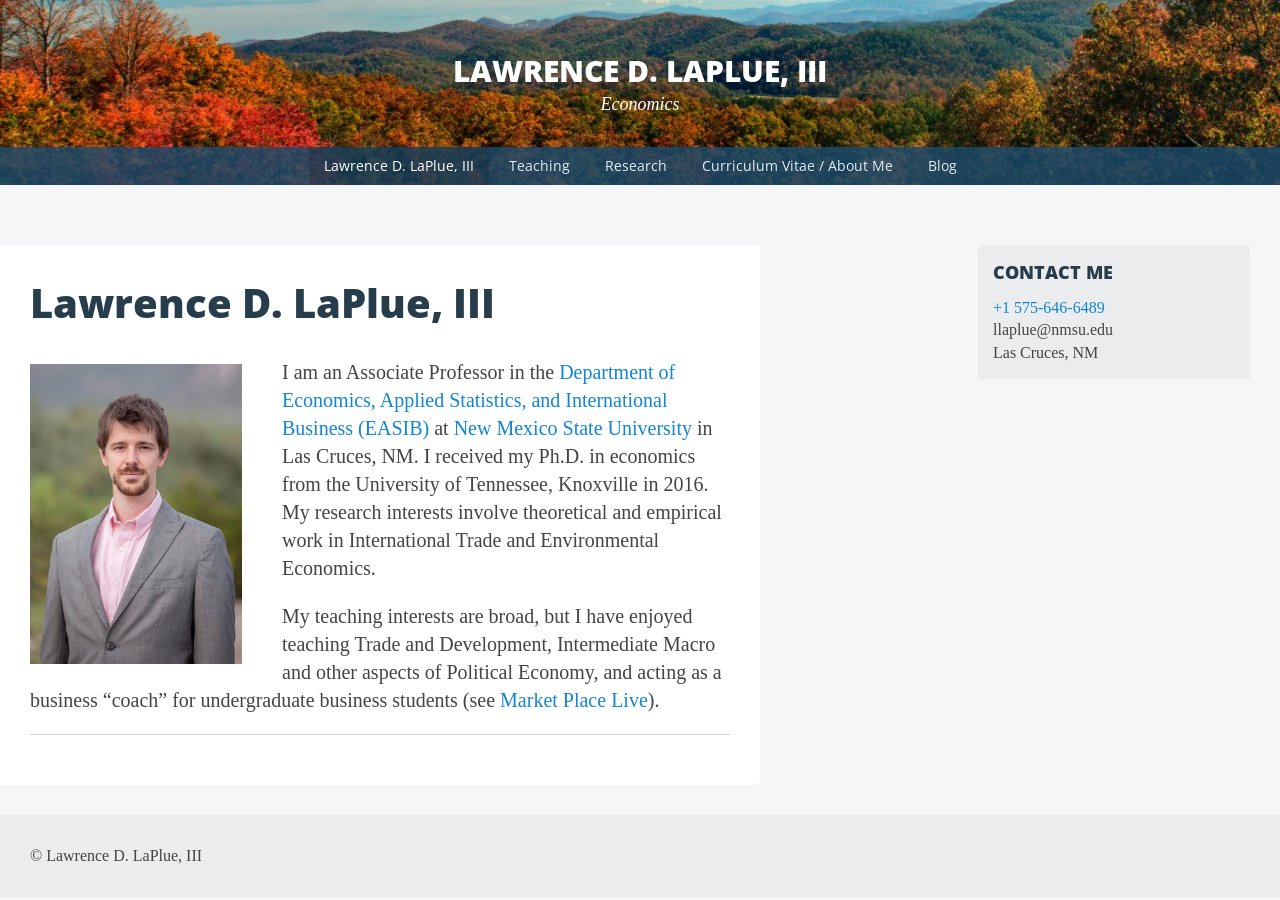
<file: index.html>
<!doctype html>
<html lang="en">
<head>
  <meta charset="utf-8">
  <meta name="viewport" content="width=device-width, initial-scale=1">
  <title>Lawrence D. LaPlue, III | Economics</title>
  <meta name="description" content="Lawrence D. LaPlue, III, Associate Professor of Economics at New Mexico State University: research in international trade and environmental economics.">
  <link rel="preconnect" href="https://fonts.googleapis.com">
  <link rel="preconnect" href="https://fonts.gstatic.com" crossorigin>
  <link rel="stylesheet" href="https://fonts.googleapis.com/css2?family=Gentium+Basic:ital,wght@0,400;0,700;1,400;1,700&family=Open+Sans:wght@400;800&display=swap">
  <link rel="stylesheet" href="/css/style.css">
</head>
<body>
  <header class="site-header">
    <div class="site-branding">
      <p class="site-title"><a href="/">Lawrence D. LaPlue, III</a></p>
      <p class="site-description">Economics</p>
    </div>
    <nav class="main-navigation" aria-label="Main">
      <ul>
        <li><a href="/" aria-current="page">Lawrence D. LaPlue, III</a></li>
        <li><a href="/teaching/">Teaching</a></li>
        <li><a href="/research/">Research</a></li>
        <li><a href="/cv/">Curriculum Vitae / About Me</a></li>
        <li><a href="/blog/">Blog</a></li>
      </ul>
    </nav>
  </header>

  <div class="site-content">
    <main class="content-area">
      <div class="article-wrapper">
        <article>
          <h1 class="entry-title">Lawrence D. LaPlue, III</h1>
          <div class="entry-content">
            <img class="alignleft" src="/img/headshot.jpg" alt="Lawrence LaPlue" width="212" height="300">
            <p>I am an Associate Professor in the <a href="https://business.nmsu.edu/faculty-research/lawrence-laplue.html">Department of Economics, Applied Statistics, and International Business (EASIB)</a> at <a href="https://nmsu.edu/">New Mexico State University</a> in Las Cruces, NM. I received my Ph.D. in economics from the University of Tennessee, Knoxville in 2016. My research interests involve theoretical and empirical work in International Trade and Environmental Economics.</p>
            <p>My teaching interests are broad, but I have enjoyed teaching Trade and Development, Intermediate Macro and other aspects of Political Economy, and acting as a business “coach” for undergraduate business students (see <a href="http://www.marketplace-live.com/">Market Place Live</a>).</p>
            <hr class="clear">
          </div>
        </article>
      </div>
    </main>

    <aside class="widget-area">
      <section class="widget">
        <h2 class="widget-title">Contact Me</h2>
        <p><a href="tel:+15756466489">+1 575-646-6489</a><br>llaplue@nmsu.edu<br>Las Cruces, NM</p>
      </section>
    </aside>
  </div>

  <footer class="site-footer">© Lawrence D. LaPlue, III</footer>
</body>
</html>
</file>
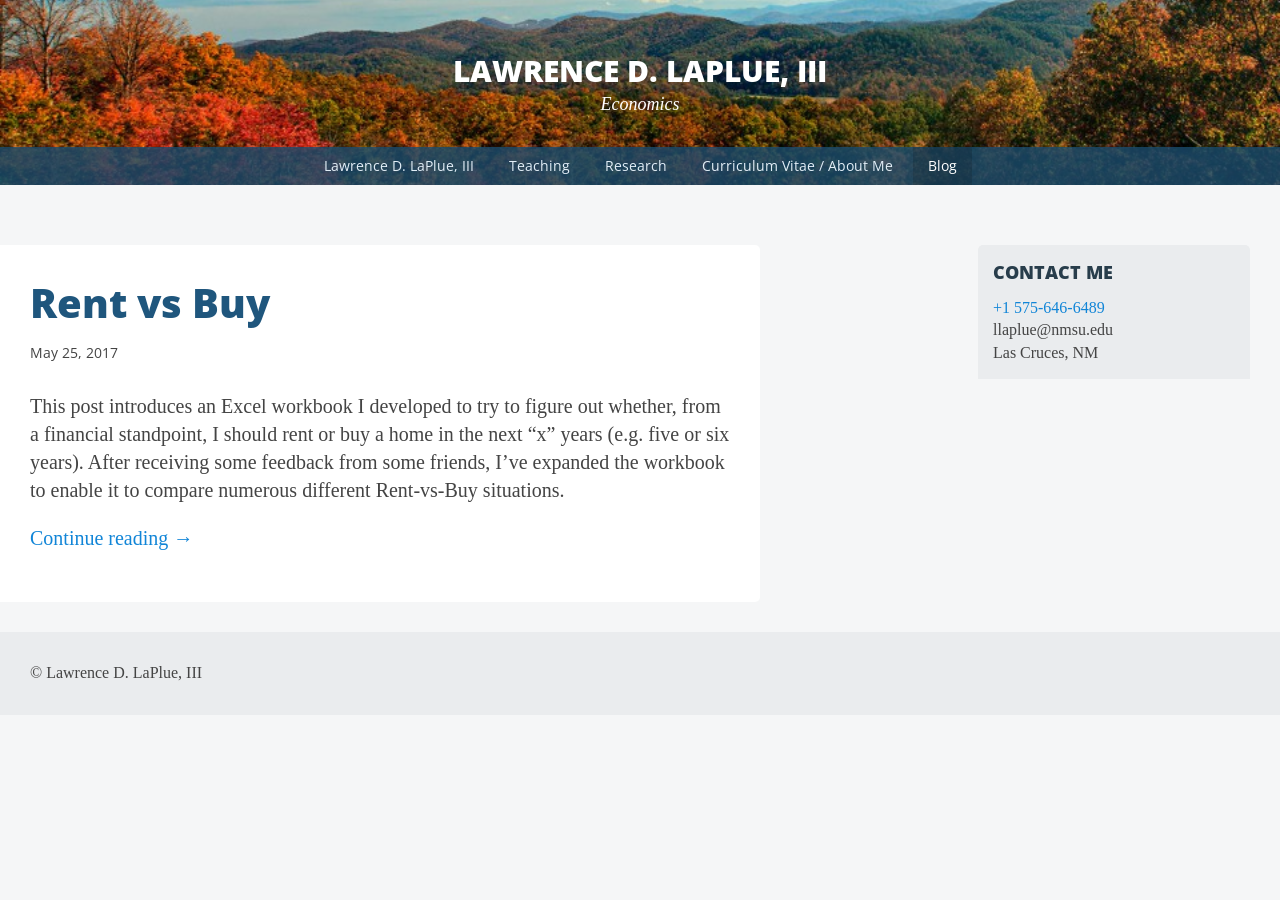
<file: blog/index.html>
<!doctype html>
<html lang="en">
<head>
  <meta charset="utf-8">
  <meta name="viewport" content="width=device-width, initial-scale=1">
  <title>Blog | Lawrence D. LaPlue, III</title>
  <meta name="description" content="Posts by Lawrence D. LaPlue, III.">
  <link rel="preconnect" href="https://fonts.googleapis.com">
  <link rel="preconnect" href="https://fonts.gstatic.com" crossorigin>
  <link rel="stylesheet" href="https://fonts.googleapis.com/css2?family=Gentium+Basic:ital,wght@0,400;0,700;1,400;1,700&family=Open+Sans:wght@400;800&display=swap">
  <link rel="stylesheet" href="/css/style.css">
</head>
<body>
  <header class="site-header">
    <div class="site-branding">
      <p class="site-title"><a href="/">Lawrence D. LaPlue, III</a></p>
      <p class="site-description">Economics</p>
    </div>
    <nav class="main-navigation" aria-label="Main">
      <ul>
        <li><a href="/">Lawrence D. LaPlue, III</a></li>
        <li><a href="/teaching/">Teaching</a></li>
        <li><a href="/research/">Research</a></li>
        <li><a href="/cv/">Curriculum Vitae / About Me</a></li>
        <li><a href="/blog/" aria-current="page">Blog</a></li>
      </ul>
    </nav>
  </header>

  <div class="site-content">
    <main class="content-area">
      <div class="article-wrapper">
        <article>
          <h2 class="entry-title"><a href="/blog/rent-vs-buy/">Rent vs Buy</a></h2>
          <div class="entry-meta"><time datetime="2017-05-25">May 25, 2017</time></div>
          <div class="entry-content">
            <p>This post introduces an Excel workbook I developed to try to figure out whether, from a financial standpoint, I should rent or buy a home in the next “x” years (e.g. five or six years). After receiving some feedback from some friends, I’ve expanded the workbook to enable it to compare numerous different Rent-vs-Buy situations.</p>
            <p><a href="/blog/rent-vs-buy/">Continue reading →</a></p>
          </div>
        </article>
      </div>
    </main>

    <aside class="widget-area">
      <section class="widget">
        <h2 class="widget-title">Contact Me</h2>
        <p><a href="tel:+15756466489">+1 575-646-6489</a><br>llaplue@nmsu.edu<br>Las Cruces, NM</p>
      </section>
    </aside>
  </div>

  <footer class="site-footer">© Lawrence D. LaPlue, III</footer>
</body>
</html>
</file>
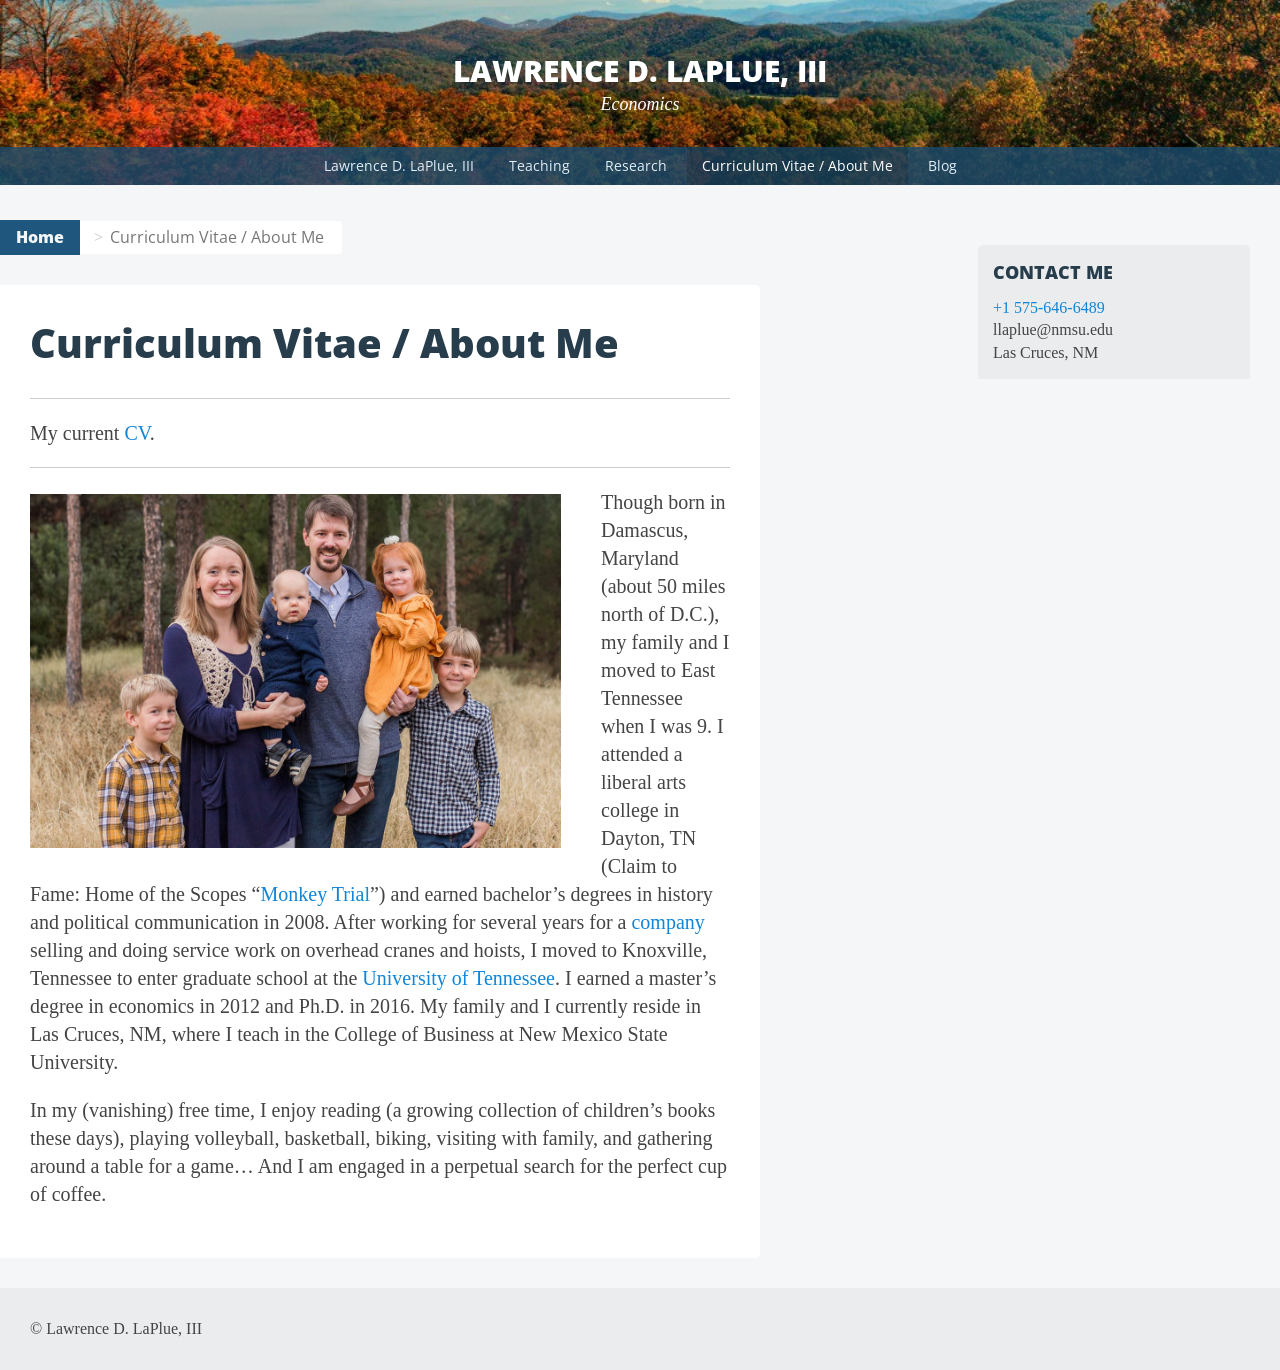
<file: curriculum-vitae/index.html>
<!doctype html>
<html lang="en">
<head>
  <meta charset="utf-8">
  <title>Moved</title>
  <link rel="canonical" href="/cv/">
  <meta http-equiv="refresh" content="0; url=/cv/">
</head>
<body>
  <p>This page has moved to <a href="/cv/">/cv/</a>.</p>
</body>
</html>
</file>
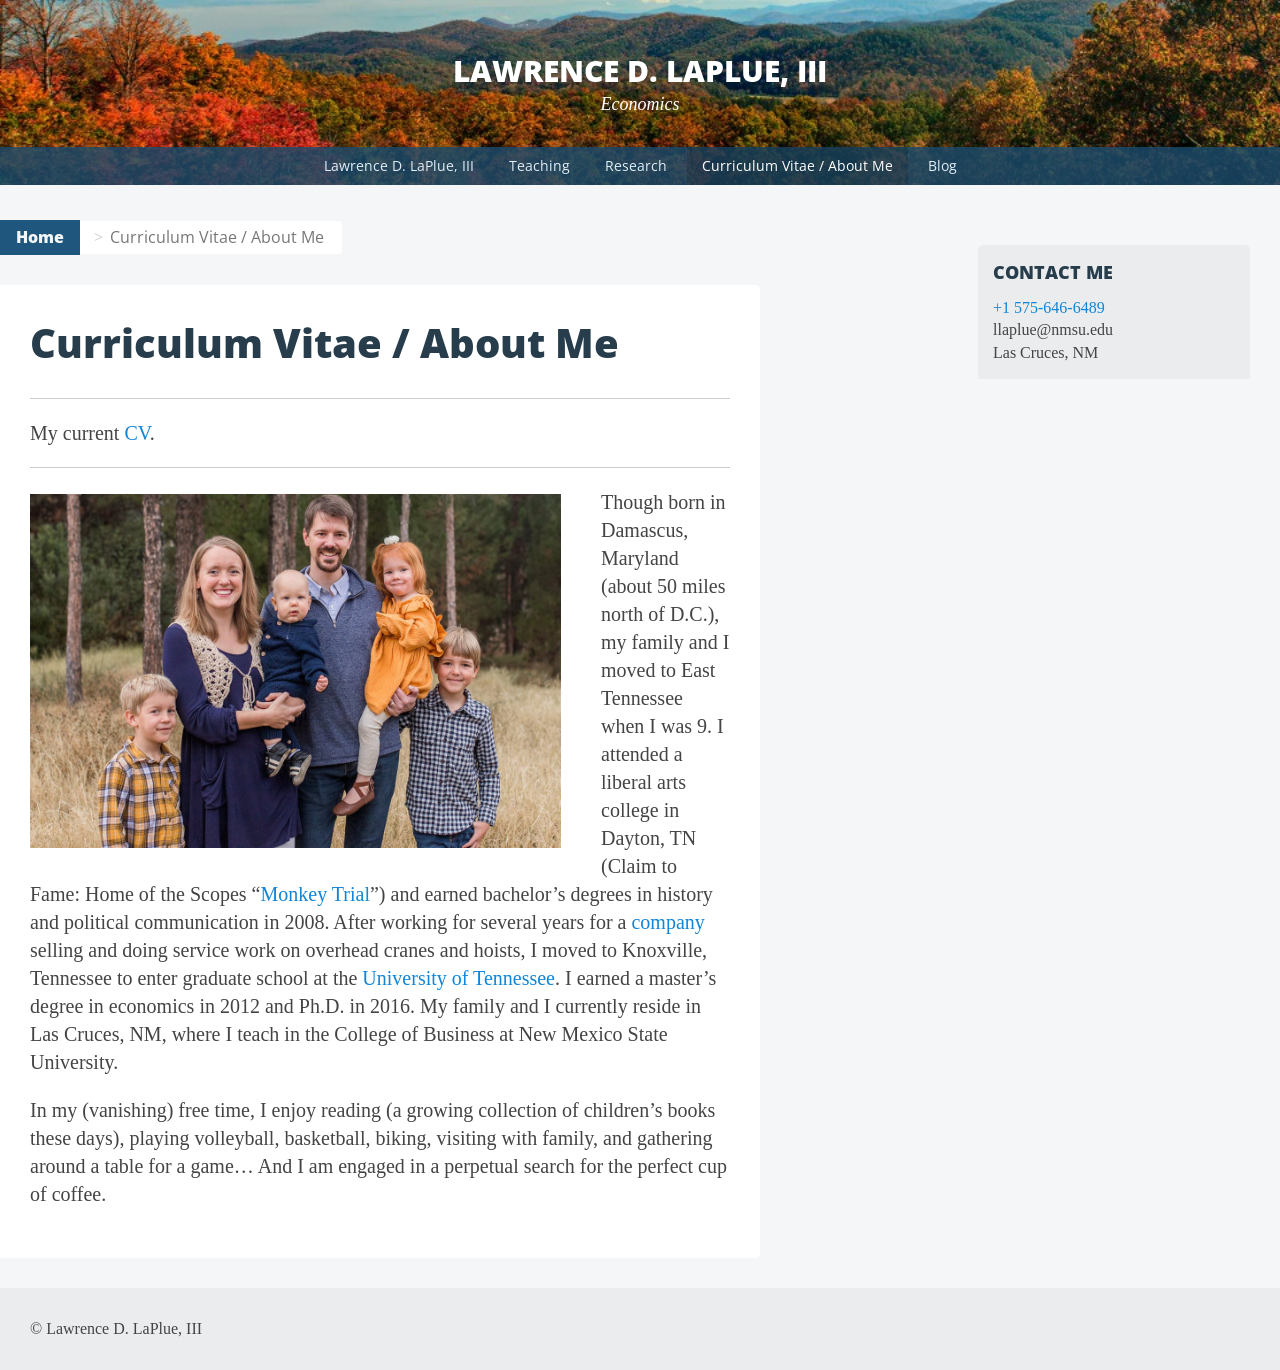
<file: cv/index.html>
<!doctype html>
<html lang="en">
<head>
  <meta charset="utf-8">
  <meta name="viewport" content="width=device-width, initial-scale=1">
  <title>Curriculum Vitae / About Me | Lawrence D. LaPlue, III</title>
  <meta name="description" content="CV and background of Lawrence D. LaPlue, III.">
  <link rel="preconnect" href="https://fonts.googleapis.com">
  <link rel="preconnect" href="https://fonts.gstatic.com" crossorigin>
  <link rel="stylesheet" href="https://fonts.googleapis.com/css2?family=Gentium+Basic:ital,wght@0,400;0,700;1,400;1,700&family=Open+Sans:wght@400;800&display=swap">
  <link rel="stylesheet" href="/css/style.css">
</head>
<body>
  <header class="site-header">
    <div class="site-branding">
      <p class="site-title"><a href="/">Lawrence D. LaPlue, III</a></p>
      <p class="site-description">Economics</p>
    </div>
    <nav class="main-navigation" aria-label="Main">
      <ul>
        <li><a href="/">Lawrence D. LaPlue, III</a></li>
        <li><a href="/teaching/">Teaching</a></li>
        <li><a href="/research/">Research</a></li>
        <li><a href="/cv/" aria-current="page">Curriculum Vitae / About Me</a></li>
        <li><a href="/blog/">Blog</a></li>
      </ul>
    </nav>
  </header>

  <div class="site-content">
    <main class="content-area">
      <div class="breadcrumbs"><a class="breadcrumbs-root" href="/">Home</a><span class="breadcrumbs-current">Curriculum Vitae / About Me</span></div>
      <div class="article-wrapper">
        <article>
          <h1 class="entry-title">Curriculum Vitae / About Me</h1>
          <div class="entry-content">
            <hr>
            <p>My current <a href="/files/laplue_cv.pdf">CV</a>.</p>
            <hr>
            <img class="alignleft" src="/img/about.jpg" alt="The LaPlue family, 2022" width="531" height="354">
            <p>Though born in Damascus, Maryland (about 50 miles north of D.C.), my family and I moved to East Tennessee when I was 9. I attended a liberal arts college in Dayton, TN (Claim to Fame: Home of the Scopes “<a href="https://en.wikipedia.org/wiki/Scopes_Trial">Monkey Trial</a>”) and earned bachelor’s degrees in history and political communication in 2008. After working for several years for a <a href="https://hoistingsolutions.com/">company</a> selling and doing service work on overhead cranes and hoists, I moved to Knoxville, Tennessee to enter graduate school at the <a href="https://haslam.utk.edu/economics">University of Tennessee</a>. I earned a master’s degree in economics in 2012 and Ph.D. in 2016. My family and I currently reside in Las Cruces, NM, where I teach in the College of Business at New Mexico State University.</p>
            <p>In my (vanishing) free time, I enjoy reading (a growing collection of children’s books these days), playing volleyball, basketball, biking, visiting with family, and gathering around a table for a game… And I am engaged in a perpetual search for the perfect cup of coffee.</p>
            <div class="clear"></div>
          </div>
        </article>
      </div>
    </main>

    <aside class="widget-area">
      <section class="widget">
        <h2 class="widget-title">Contact Me</h2>
        <p><a href="tel:+15756466489">+1 575-646-6489</a><br>llaplue@nmsu.edu<br>Las Cruces, NM</p>
      </section>
    </aside>
  </div>

  <footer class="site-footer">© Lawrence D. LaPlue, III</footer>
</body>
</html>
</file>
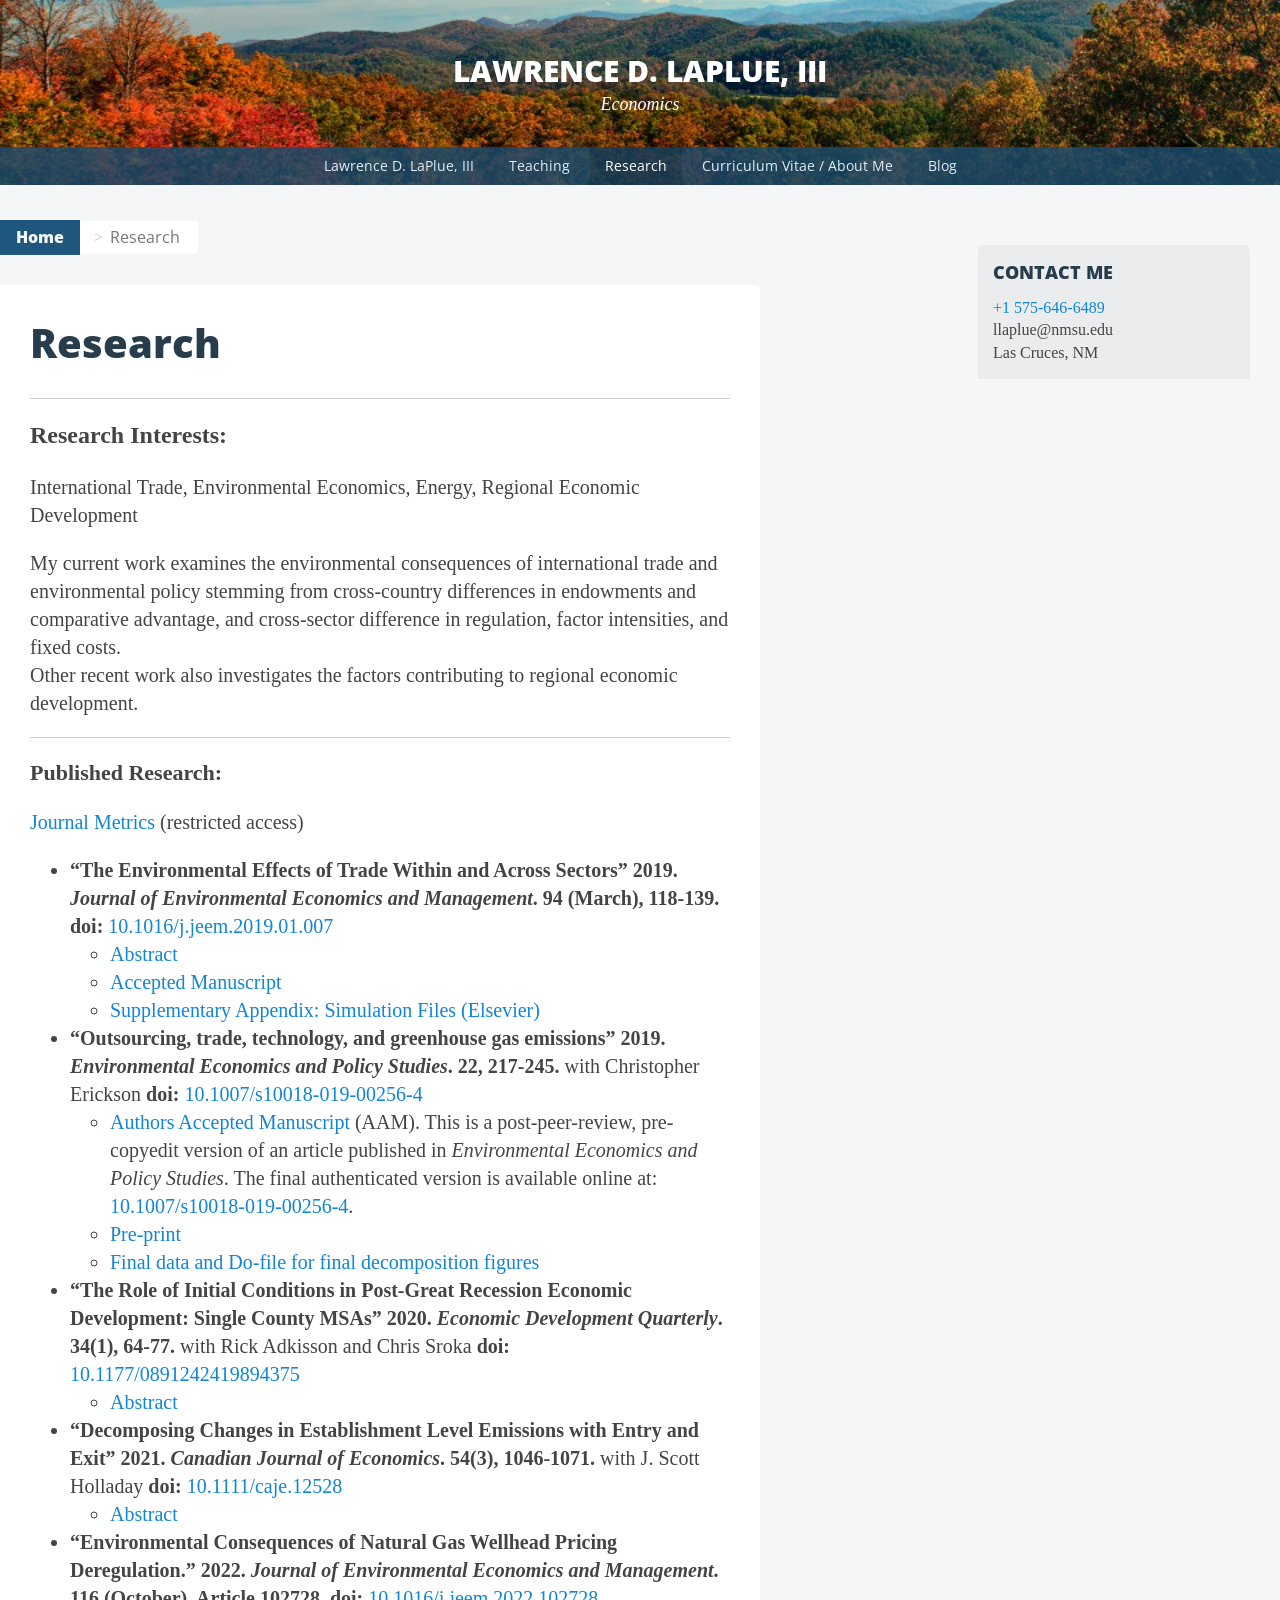
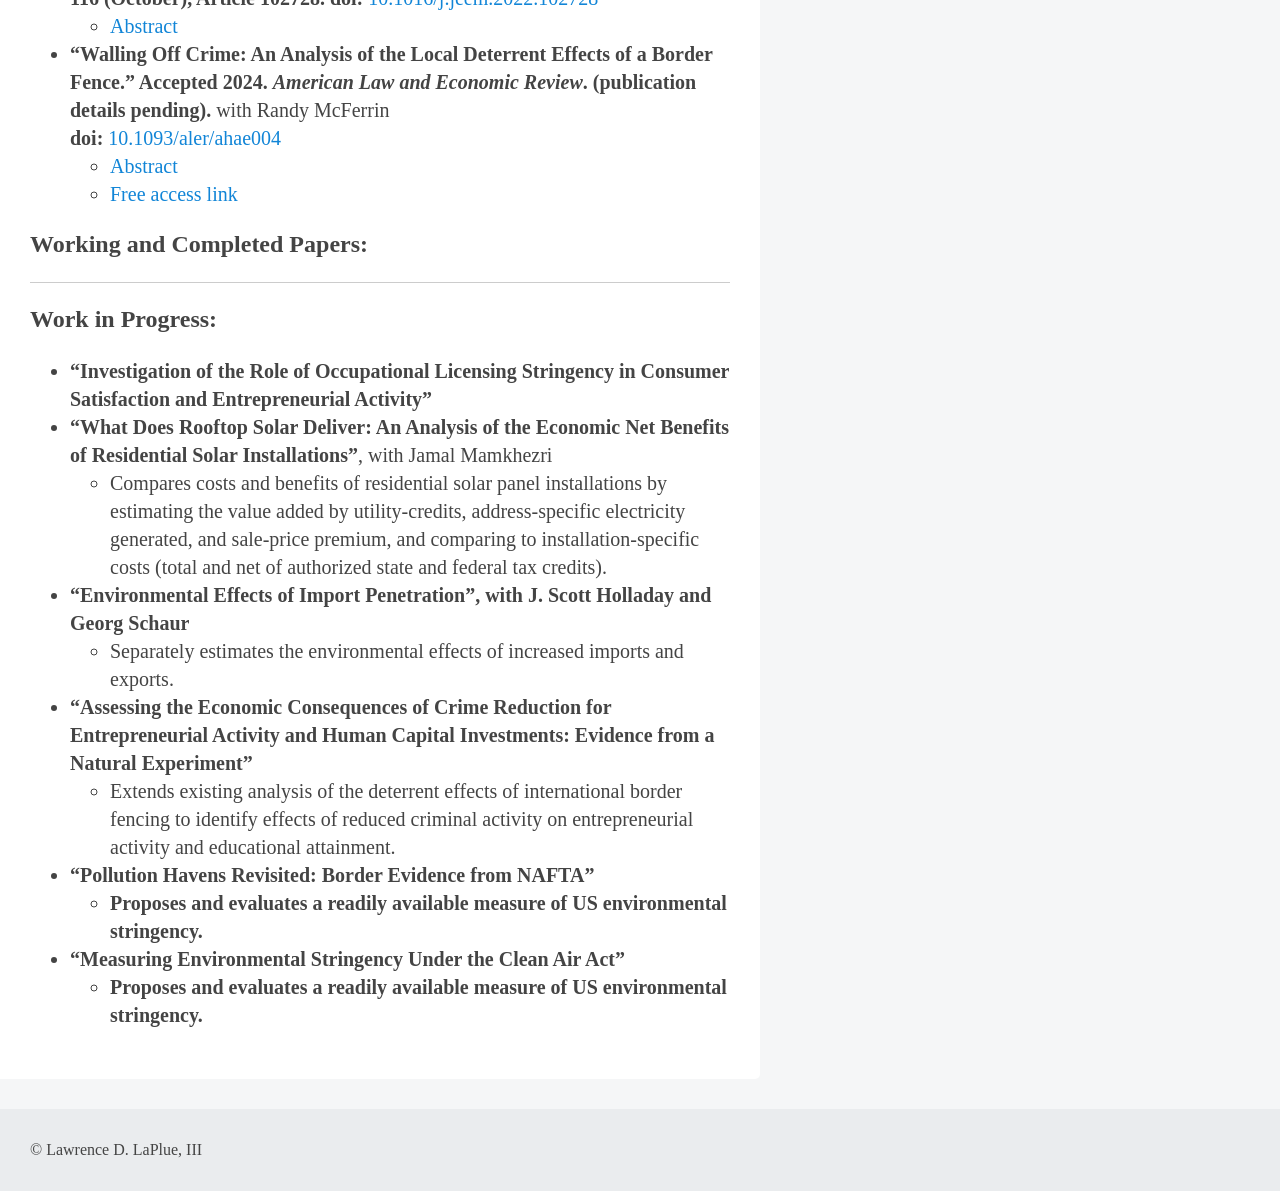
<file: research/index.html>
<!doctype html>
<html lang="en">
<head>
  <meta charset="utf-8">
  <meta name="viewport" content="width=device-width, initial-scale=1">
  <title>Research | Lawrence D. LaPlue, III</title>
  <meta name="description" content="Published research and work in progress of Lawrence D. LaPlue, III: international trade, environmental economics, energy and regional economic development.">
  <link rel="preconnect" href="https://fonts.googleapis.com">
  <link rel="preconnect" href="https://fonts.gstatic.com" crossorigin>
  <link rel="stylesheet" href="https://fonts.googleapis.com/css2?family=Gentium+Basic:ital,wght@0,400;0,700;1,400;1,700&family=Open+Sans:wght@400;800&display=swap">
  <link rel="stylesheet" href="/css/style.css">
</head>
<body>
  <header class="site-header">
    <div class="site-branding">
      <p class="site-title"><a href="/">Lawrence D. LaPlue, III</a></p>
      <p class="site-description">Economics</p>
    </div>
    <nav class="main-navigation" aria-label="Main">
      <ul>
        <li><a href="/">Lawrence D. LaPlue, III</a></li>
        <li><a href="/teaching/">Teaching</a></li>
        <li><a href="/research/" aria-current="page">Research</a></li>
        <li><a href="/cv/">Curriculum Vitae / About Me</a></li>
        <li><a href="/blog/">Blog</a></li>
      </ul>
    </nav>
  </header>

  <div class="site-content">
    <main class="content-area">
      <div class="breadcrumbs"><a class="breadcrumbs-root" href="/">Home</a><span class="breadcrumbs-current">Research</span></div>
      <div class="article-wrapper">
        <article>
          <h1 class="entry-title">Research</h1>
          <div class="entry-content">
            <hr>
            <p class="section-label">Research Interests:</p>
            <p>International Trade, Environmental Economics, Energy, Regional Economic Development</p>
            <p>My current work examines the environmental consequences of international trade and environmental policy stemming from cross-country differences in endowments and comparative advantage, and cross-sector difference in regulation, factor intensities, and fixed costs.<br>Other recent work also investigates the factors contributing to regional economic development.</p>
            <hr>

            <p class="section-label small">Published Research:</p>
            <p><a href="https://eltnmsu-my.sharepoint.com/:o:/g/personal/llaplue_nmsu_edu/Ei3_-_fg5D9DvKwJA6M8Q-UBrvAgK8CeW7IAqVd4HvbkZg?e=qtGhmV">Journal Metrics</a> (restricted access)</p>
            <ul>
              <li><strong>“The Environmental Effects of Trade Within and Across Sectors” 2019. <em>Journal of Environmental Economics and Management</em>. 94 (March), 118-139. doi: </strong><a href="https://doi.org/10.1016/j.jeem.2019.01.007">10.1016/j.jeem.2019.01.007</a>
                <ul>
                  <li><a href="/files/combined_model_cover1.19.pdf">Abstract</a></li>
                  <li><a href="/files/trade_and_enviro_accepted.pdf">Accepted Manuscript</a></li>
                  <li><a href="https://www.sciencedirect.com/science/article/pii/S0095069618302031#appsec1">Supplementary Appendix: Simulation Files (Elsevier)</a></li>
                </ul>
              </li>
              <li><strong>“Outsourcing, trade, technology, and greenhouse gas emissions” 2019. <em>Environmental Economics and Policy Studies</em>. 22, 217-245.</strong> with Christopher Erickson <strong>doi: </strong><a href="https://doi.org/10.1007/s10018-019-00256-4">10.1007/s10018-019-00256-4</a>
                <ul>
                  <li><a href="/files/ghg_decomp_v12_aam.pdf">Authors Accepted Manuscript</a> (AAM). This is a post-peer-review, pre-copyedit version of an article published in <em>Environmental Economics and Policy Studies</em>. The final authenticated version is available online at: <a href="https://doi.org/10.1007/s10018-019-00256-4">10.1007/s10018-019-00256-4</a>.</li>
                  <li><a href="/files/ghg_decomp_pre-print.pdf">Pre-print</a></li>
                  <li><a href="https://eltnmsu-my.sharepoint.com/:u:/g/personal/llaplue_nmsu_edu/EZStFhmk_D9NnDsXSS4C8eQBEnTRQ3bNEv8Tl13hzJEjDw?e=vK5io6">Final data and Do-file for final decomposition figures</a></li>
                </ul>
              </li>
              <li><strong>“The Role of Initial Conditions in Post-Great Recession Economic Development: Single County MSAs” 2020. <em>Economic Development Quarterly</em>. 34(1), 64-77.</strong> with Rick Adkisson and Chris Sroka <strong>doi: </strong><a href="https://doi.org/10.1177/0891242419894375">10.1177/0891242419894375</a>
                <ul>
                  <li><a href="/files/pc_analysis_greatrecession_cover11.18.pdf">Abstract</a></li>
                </ul>
              </li>
              <li><strong>“Decomposing Changes in Establishment Level Emissions with Entry and Exit” 2021. <em>Canadian Journal of Economics</em>. 54(3), 1046-1071.</strong> with J. Scott Holladay <strong>doi: </strong><a href="https://doi.org/10.1111/caje.12528">10.1111/caje.12528</a>
                <ul>
                  <li><a href="/files/firm_decomp_cover1.19.pdf">Abstract</a></li>
                </ul>
              </li>
              <li><strong>“Environmental Consequences of Natural Gas Wellhead Pricing Deregulation.” 2022. <em>Journal of Environmental Economics and Management</em>. 116 (October), Article 102728. doi: </strong><a href="https://doi.org/10.1016/j.jeem.2022.102728">10.1016/j.jeem.2022.102728</a>
                <ul>
                  <li><a href="/files/ng_reg_and_enviro_v4_abstract.pdf">Abstract</a></li>
                </ul>
              </li>
              <li><strong>“Walling Off Crime: An Analysis of the Local Deterrent Effects of a Border Fence.” Accepted 2024. <em>American Law and Economic Review</em>. (publication details pending).</strong> with Randy McFerrin<br><strong>doi: </strong><a href="https://doi.org/10.1093/aler/ahae004">10.1093/aler/ahae004</a>
                <ul>
                  <li><a href="/files/border_fence_crime_v5.1_abstract.pdf">Abstract</a></li>
                  <li><a href="https://academic.oup.com/aler/advance-article/doi/10.1093/aler/ahae004/8287603?utm_source=authortollfreelink&amp;utm_campaign=aler&amp;utm_medium=email&amp;guestAccessKey=ea017e8d-d05b-422a-80fc-4eb627f31fac">Free access link</a></li>
                </ul>
              </li>
            </ul>

            <p class="section-label">Working and Completed Papers:</p>
            <hr>

            <p class="section-label">Work in Progress:</p>
            <ul>
              <li><strong>“Investigation of the Role of Occupational Licensing Stringency in Consumer Satisfaction and Entrepreneurial Activity”</strong></li>
              <li><strong>“What Does Rooftop Solar Deliver: An Analysis of the Economic Net Benefits of Residential Solar Installations”</strong>, with Jamal Mamkhezri
                <ul>
                  <li>Compares costs and benefits of residential solar panel installations by estimating the value added by utility-credits, address-specific electricity generated, and sale-price premium, and comparing to installation-specific costs (total and net of authorized state and federal tax credits).</li>
                </ul>
              </li>
              <li><strong>“Environmental Effects of Import Penetration”, with J. Scott Holladay and Georg Schaur</strong>
                <ul>
                  <li>Separately estimates the environmental effects of increased imports and exports.</li>
                </ul>
              </li>
              <li><strong>“Assessing the Economic Consequences of Crime Reduction for Entrepreneurial Activity and Human Capital Investments: Evidence from a Natural Experiment”</strong>
                <ul>
                  <li>Extends existing analysis of the deterrent effects of international border fencing to identify effects of reduced criminal activity on entrepreneurial activity and educational attainment.</li>
                </ul>
              </li>
              <li><strong>“Pollution Havens Revisited: Border Evidence from NAFTA”</strong>
                <ul>
                  <li><strong>Proposes and evaluates a readily available measure of US environmental stringency.</strong></li>
                </ul>
              </li>
              <li><strong>“Measuring Environmental Stringency Under the Clean Air Act”</strong>
                <ul>
                  <li><strong>Proposes and evaluates a readily available measure of US environmental stringency.</strong></li>
                </ul>
              </li>
            </ul>
          </div>
        </article>
      </div>
    </main>

    <aside class="widget-area">
      <section class="widget">
        <h2 class="widget-title">Contact Me</h2>
        <p><a href="tel:+15756466489">+1 575-646-6489</a><br>llaplue@nmsu.edu<br>Las Cruces, NM</p>
      </section>
    </aside>
  </div>

  <footer class="site-footer">© Lawrence D. LaPlue, III</footer>
</body>
</html>
</file>
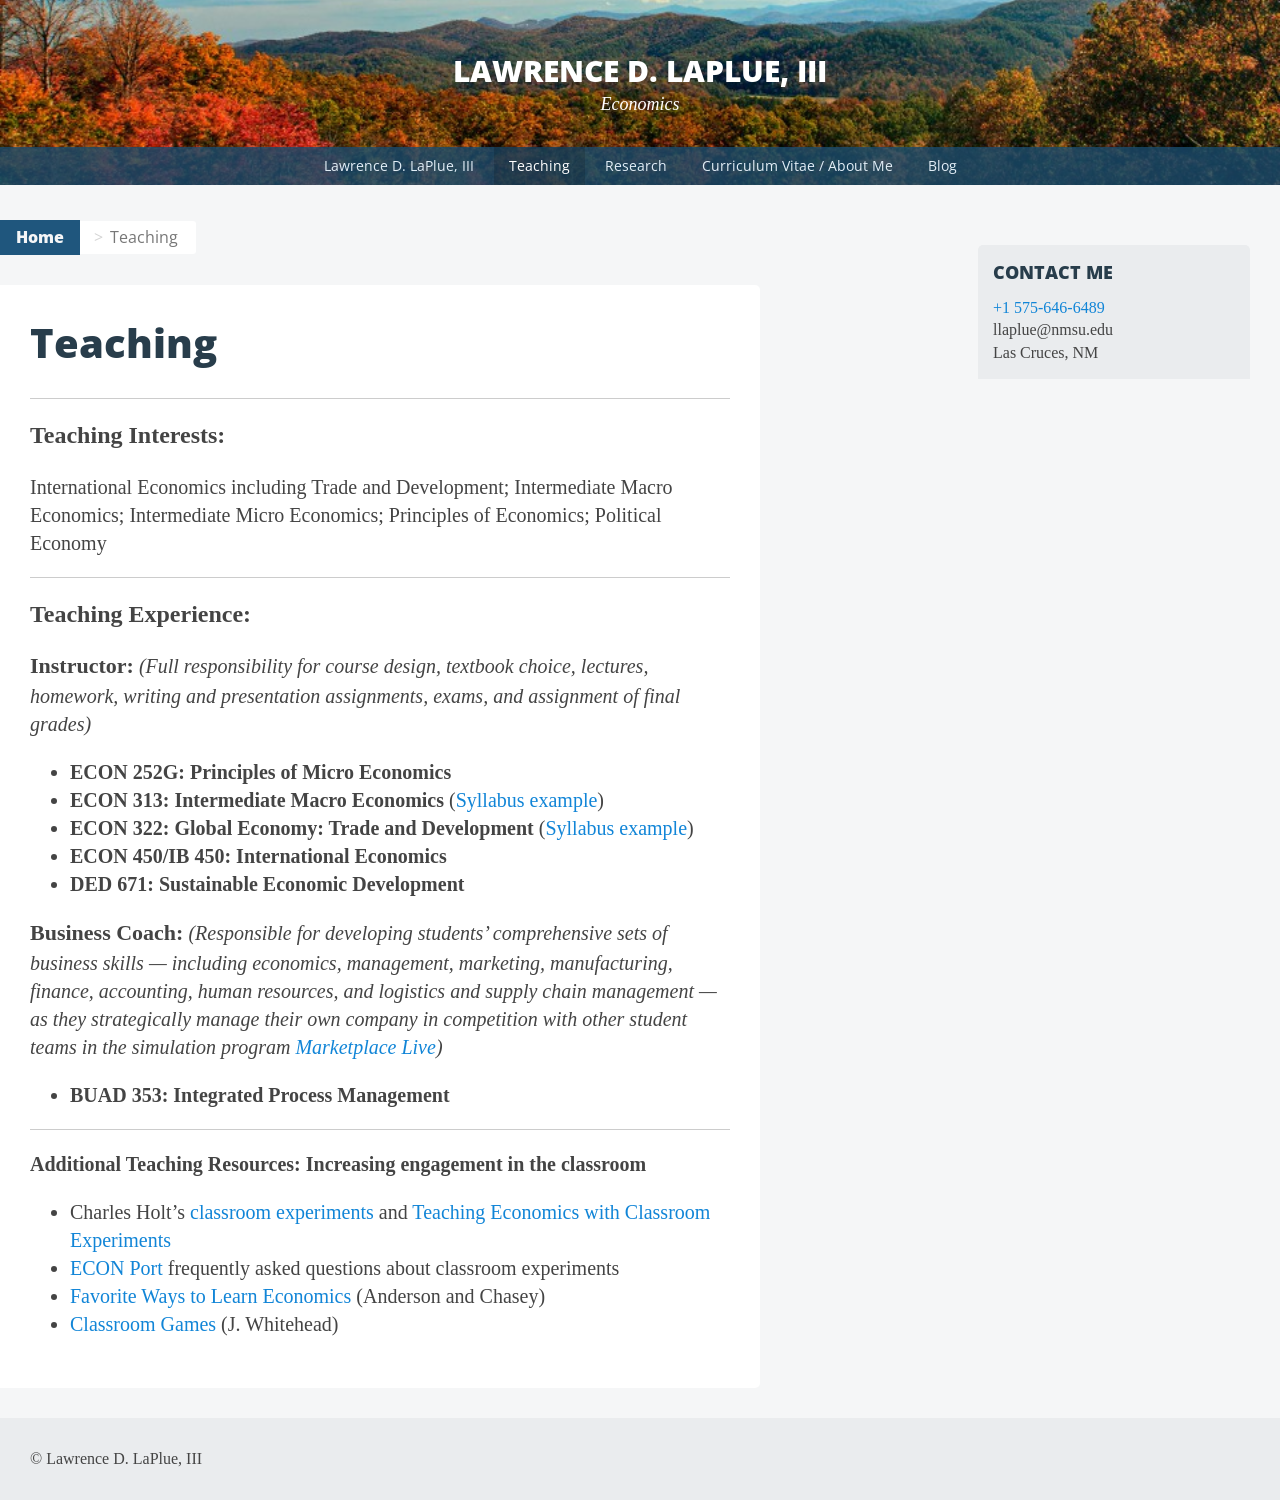
<file: teaching-2/index.html>
<!doctype html>
<html lang="en">
<head>
  <meta charset="utf-8">
  <title>Moved</title>
  <link rel="canonical" href="/teaching/">
  <meta http-equiv="refresh" content="0; url=/teaching/">
</head>
<body>
  <p>This page has moved to <a href="/teaching/">/teaching/</a>.</p>
</body>
</html>
</file>
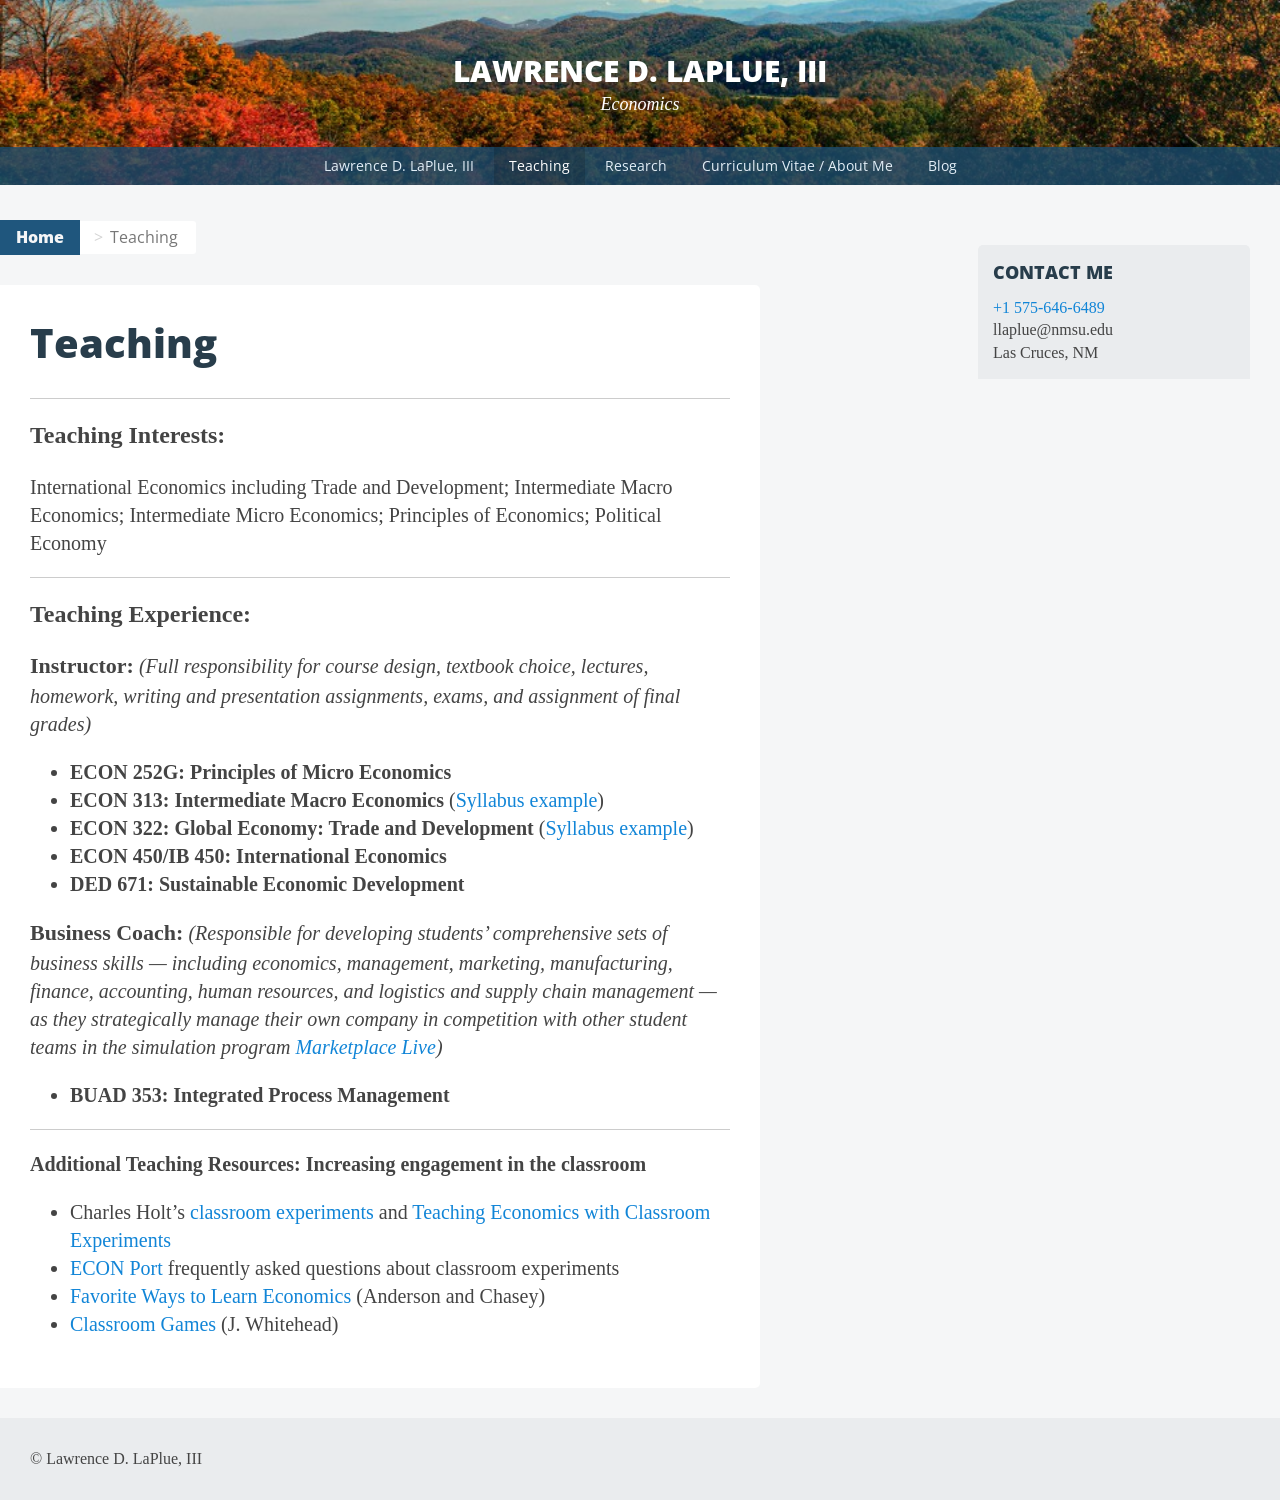
<file: teaching/index.html>
<!doctype html>
<html lang="en">
<head>
  <meta charset="utf-8">
  <meta name="viewport" content="width=device-width, initial-scale=1">
  <title>Teaching | Lawrence D. LaPlue, III</title>
  <meta name="description" content="Teaching interests, courses and syllabi of Lawrence D. LaPlue, III.">
  <link rel="preconnect" href="https://fonts.googleapis.com">
  <link rel="preconnect" href="https://fonts.gstatic.com" crossorigin>
  <link rel="stylesheet" href="https://fonts.googleapis.com/css2?family=Gentium+Basic:ital,wght@0,400;0,700;1,400;1,700&family=Open+Sans:wght@400;800&display=swap">
  <link rel="stylesheet" href="/css/style.css">
</head>
<body>
  <header class="site-header">
    <div class="site-branding">
      <p class="site-title"><a href="/">Lawrence D. LaPlue, III</a></p>
      <p class="site-description">Economics</p>
    </div>
    <nav class="main-navigation" aria-label="Main">
      <ul>
        <li><a href="/">Lawrence D. LaPlue, III</a></li>
        <li><a href="/teaching/" aria-current="page">Teaching</a></li>
        <li><a href="/research/">Research</a></li>
        <li><a href="/cv/">Curriculum Vitae / About Me</a></li>
        <li><a href="/blog/">Blog</a></li>
      </ul>
    </nav>
  </header>

  <div class="site-content">
    <main class="content-area">
      <div class="breadcrumbs"><a class="breadcrumbs-root" href="/">Home</a><span class="breadcrumbs-current">Teaching</span></div>
      <div class="article-wrapper">
        <article>
          <h1 class="entry-title">Teaching</h1>
          <div class="entry-content">
            <hr>
            <p class="section-label">Teaching Interests:</p>
            <p>International Economics including Trade and Development; Intermediate Macro Economics; Intermediate Micro Economics; Principles of Economics; Political Economy</p>
            <hr>
            <p class="section-label">Teaching Experience:</p>
            <p><span class="section-label small">Instructor:</span> <em>(Full responsibility for course design, textbook choice, lectures, homework, writing and presentation assignments, exams, and assignment of final grades)</em></p>
            <ul>
              <li><strong>ECON 252G: Principles of Micro Economics</strong></li>
              <li><strong>ECON 313: Intermediate Macro Economics</strong> (<a href="/files/313syl-fa15.pdf">Syllabus example</a>)</li>
              <li><strong>ECON 322: Global Economy: Trade and Development</strong> (<a href="/files/322syl-su15.pdf">Syllabus example</a>)</li>
              <li><strong>ECON 450/IB 450: International Economics</strong></li>
              <li><strong>DED 671: Sustainable Economic Development</strong></li>
            </ul>
            <p><span class="section-label small">Business Coach:</span> <em>(Responsible for developing students’ comprehensive sets of business skills — including economics, management, marketing, manufacturing, finance, accounting, human resources, and logistics and supply chain management — as they strategically manage their own company in competition with other student teams in the simulation program <a href="http://www.marketplace-live.com/" rel="nofollow">Marketplace Live</a>)</em></p>
            <ul>
              <li><strong>BUAD 353: Integrated Process Management</strong></li>
            </ul>
            <hr>
            <p><strong>Additional Teaching Resources: Increasing engagement in the classroom</strong></p>
            <ul>
              <li>Charles Holt’s <a href="http://people.virginia.edu/~cah2k/papers.html">classroom experiments</a> and <a href="http://www.people.virginia.edu/~cah2k/introsej.pdf">Teaching Economics with Classroom Experiments</a></li>
              <li><a href="http://www.econport.org/content/teaching/faq.html">ECON Port</a> frequently asked questions about classroom experiments</li>
              <li><a href="http://www.highschool.bfwpub.com/Catalog/product/favoritewaystolearneconomics-thirdedition-anderson">Favorite Ways to Learn Economics</a> (Anderson and Chasey)</li>
              <li><a href="http://www.appstate.edu/~whiteheadjc/teaching/games/index.htm">Classroom Games</a> (J. Whitehead)</li>
            </ul>
          </div>
        </article>
      </div>
    </main>

    <aside class="widget-area">
      <section class="widget">
        <h2 class="widget-title">Contact Me</h2>
        <p><a href="tel:+15756466489">+1 575-646-6489</a><br>llaplue@nmsu.edu<br>Las Cruces, NM</p>
      </section>
    </aside>
  </div>

  <footer class="site-footer">© Lawrence D. LaPlue, III</footer>
</body>
</html>
</file>
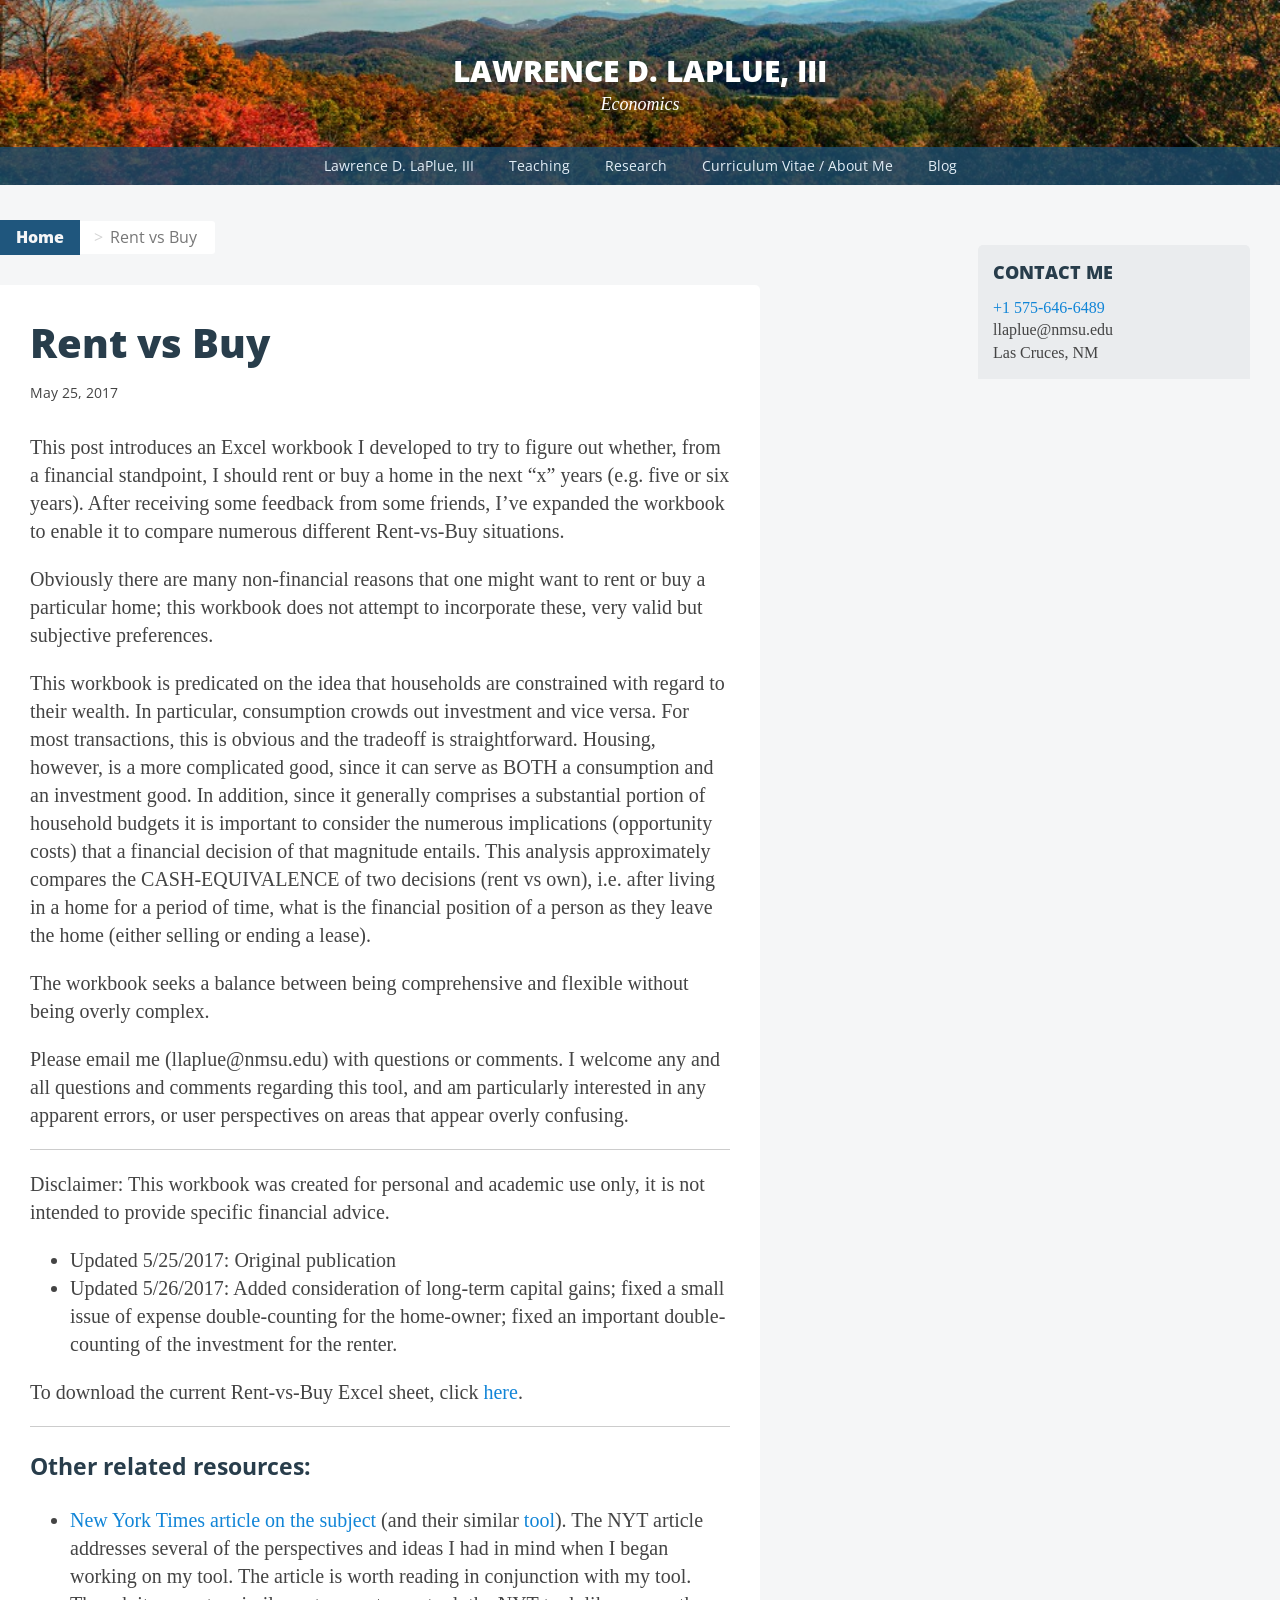
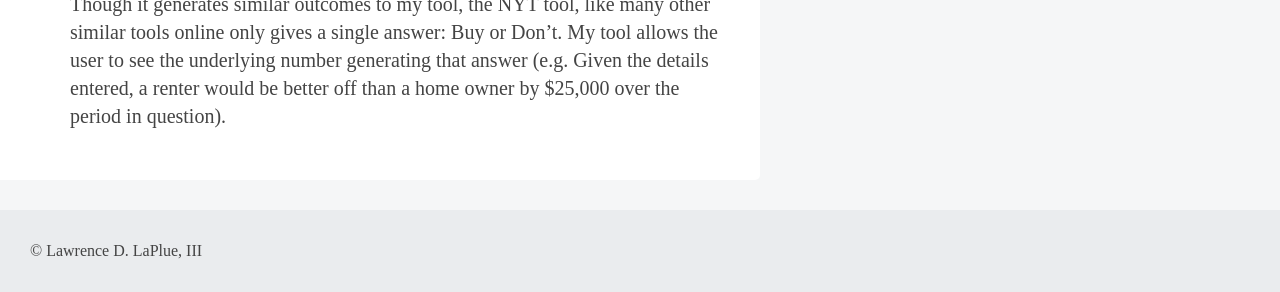
<file: blog/rent-vs-buy/index.html>
<!doctype html>
<html lang="en">
<head>
  <meta charset="utf-8">
  <meta name="viewport" content="width=device-width, initial-scale=1">
  <title>Rent vs Buy | Lawrence D. LaPlue, III</title>
  <meta name="description" content="An Excel workbook comparing the financial position of renting versus buying a home over a chosen number of years.">
  <link rel="preconnect" href="https://fonts.googleapis.com">
  <link rel="preconnect" href="https://fonts.gstatic.com" crossorigin>
  <link rel="stylesheet" href="https://fonts.googleapis.com/css2?family=Gentium+Basic:ital,wght@0,400;0,700;1,400;1,700&family=Open+Sans:wght@400;800&display=swap">
  <link rel="stylesheet" href="/css/style.css">
</head>
<body>
  <header class="site-header">
    <div class="site-branding">
      <p class="site-title"><a href="/">Lawrence D. LaPlue, III</a></p>
      <p class="site-description">Economics</p>
    </div>
    <nav class="main-navigation" aria-label="Main">
      <ul>
        <li><a href="/">Lawrence D. LaPlue, III</a></li>
        <li><a href="/teaching/">Teaching</a></li>
        <li><a href="/research/">Research</a></li>
        <li><a href="/cv/">Curriculum Vitae / About Me</a></li>
        <li><a href="/blog/">Blog</a></li>
      </ul>
    </nav>
  </header>

  <div class="site-content">
    <main class="content-area">
      <div class="breadcrumbs"><a class="breadcrumbs-root" href="/">Home</a><span class="breadcrumbs-current">Rent vs Buy</span></div>
      <div class="article-wrapper">
        <article>
          <h1 class="entry-title">Rent vs Buy</h1>
          <div class="entry-meta"><time datetime="2017-05-25">May 25, 2017</time></div>
          <div class="entry-content">
            <p>This post introduces an Excel workbook I developed to try to figure out whether, from a financial standpoint, I should rent or buy a home in the next “x” years (e.g. five or six years). After receiving some feedback from some friends, I’ve expanded the workbook to enable it to compare numerous different Rent-vs-Buy situations.</p>
            <p>Obviously there are many non-financial reasons that one might want to rent or buy a particular home; this workbook does not attempt to incorporate these, very valid but subjective preferences.</p>
            <p>This workbook is predicated on the idea that households are constrained with regard to their wealth. In particular, consumption crowds out investment and vice versa. For most transactions, this is obvious and the tradeoff is straightforward. Housing, however, is a more complicated good, since it can serve as BOTH a consumption and an investment good. In addition, since it generally comprises a substantial portion of household budgets it is important to consider the numerous implications (opportunity costs) that a financial decision of that magnitude entails. This analysis approximately compares the CASH-EQUIVALENCE of two decisions (rent vs own), i.e. after living in a home for a period of time, what is the financial position of a person as they leave the home (either selling or ending a lease).</p>
            <p>The workbook seeks a balance between being comprehensive and flexible without being overly complex.</p>
            <p>Please email me (llaplue@nmsu.edu) with questions or comments. I welcome any and all questions and comments regarding this tool, and am particularly interested in any apparent errors, or user perspectives on areas that appear overly confusing.</p>
            <hr>
            <p>Disclaimer: This workbook was created for personal and academic use only, it is not intended to provide specific financial advice.</p>
            <ul>
              <li>Updated 5/25/2017: Original publication</li>
              <li>Updated 5/26/2017: Added consideration of long-term capital gains; fixed a small issue of expense double-counting for the home-owner; fixed an important double-counting of the investment for the renter.</li>
            </ul>
            <p>To download the current Rent-vs-Buy Excel sheet, click <a href="/files/rvb5.xlsx">here</a>.</p>
            <hr>
            <h3>Other related resources:</h3>
            <ul>
              <li><a href="https://www.nytimes.com/2016/04/02/your-money/to-buy-or-rent-a-home-weighing-which-is-better.html">New York Times article on the subject</a> (and their similar <a href="https://www.nytimes.com/interactive/2014/upshot/buy-rent-calculator.html">tool</a>). The NYT article addresses several of the perspectives and ideas I had in mind when I began working on my tool. The article is worth reading in conjunction with my tool. Though it generates similar outcomes to my tool, the NYT tool, like many other similar tools online only gives a single answer: Buy or Don’t. My tool allows the user to see the underlying number generating that answer (e.g. Given the details entered, a renter would be better off than a home owner by $25,000 over the period in question).</li>
            </ul>
          </div>
        </article>
      </div>
    </main>

    <aside class="widget-area">
      <section class="widget">
        <h2 class="widget-title">Contact Me</h2>
        <p><a href="tel:+15756466489">+1 575-646-6489</a><br>llaplue@nmsu.edu<br>Las Cruces, NM</p>
      </section>
    </aside>
  </div>

  <footer class="site-footer">© Lawrence D. LaPlue, III</footer>
</body>
</html>
</file>
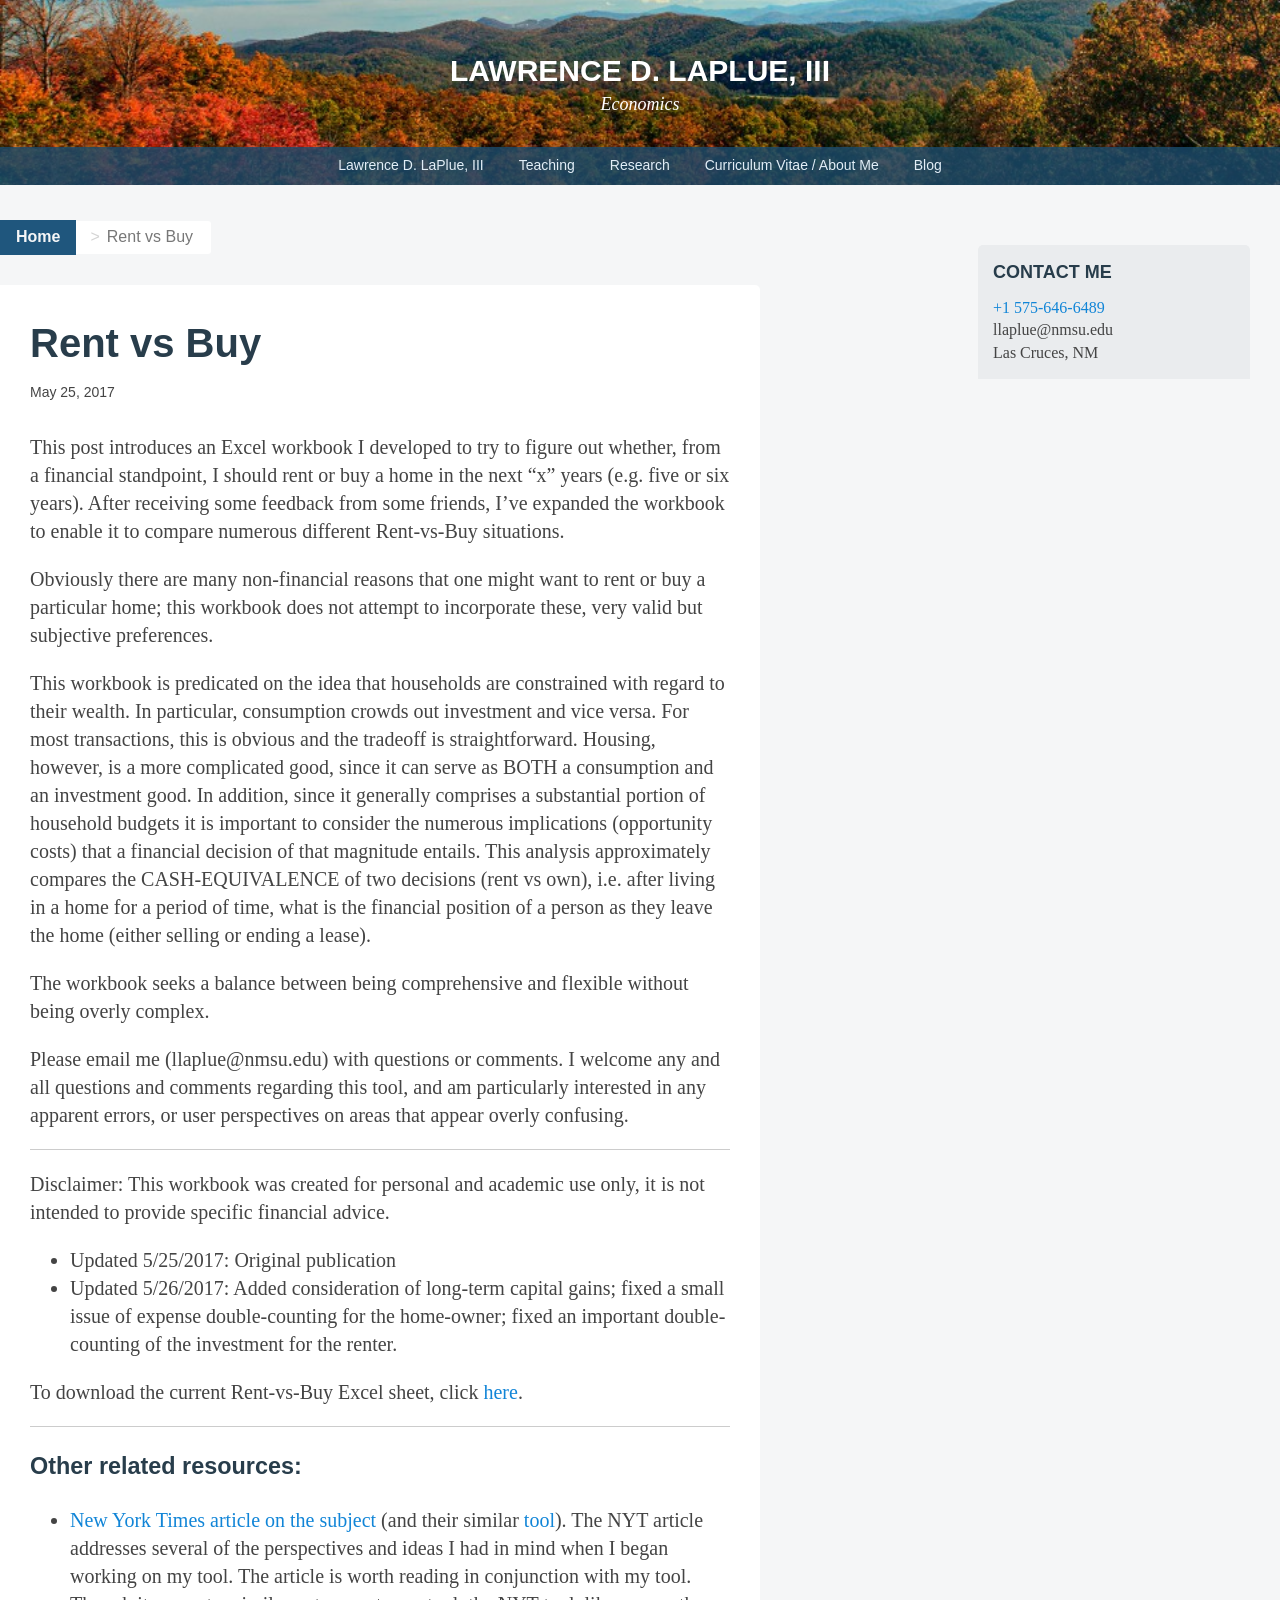
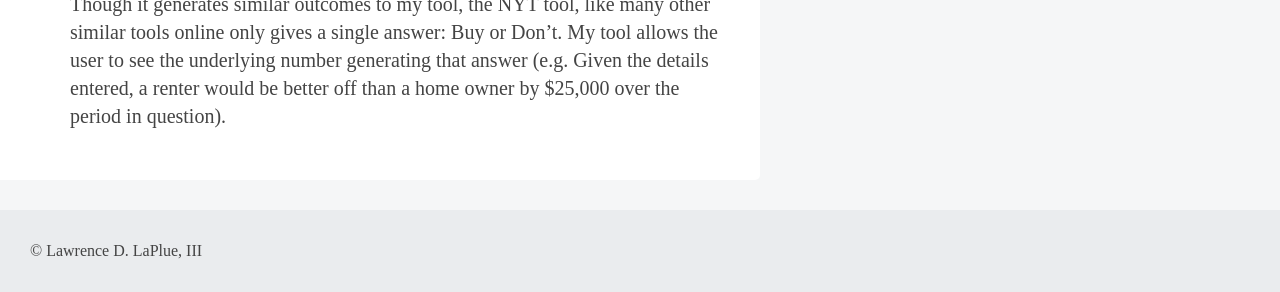
<file: 2017/05/25/rent-vs-buy/index.html>
<!doctype html>
<html lang="en">
<head>
  <meta charset="utf-8">
  <title>Moved</title>
  <link rel="canonical" href="/blog/rent-vs-buy/">
  <meta http-equiv="refresh" content="0; url=/blog/rent-vs-buy/">
</head>
<body>
  <p>This page has moved to <a href="/blog/rent-vs-buy/">/blog/rent-vs-buy/</a>.</p>
</body>
</html>
</file>
<file: css/style.css>
/* Matches the WordPress.com "Big Brother" theme the site used through 2026. */

:root {
  --text: #444;
  --heading: #283d4b;
  --brand: #1f567d;
  --nav-bg: rgba(27, 75, 109, 0.8);
  --nav-link: #e2eef7;
  --link: #1185d7;
  --link-hover: #1da1ff;
  --page-bg: #f5f6f7;
  --panel-bg: #eaecee;
  --rule: #ccc;
  --serif: "Gentium Basic", Georgia, "Times New Roman", Times, serif;
  --sans: "Open Sans", Helvetica, Arial, sans-serif;
}

* { box-sizing: border-box; }

body {
  margin: 0;
  background: var(--page-bg);
  color: var(--text);
  font-family: var(--serif);
  font-size: 20px;
  line-height: 1.4;
}

a { color: var(--link); text-decoration: none; }
a:hover, a:focus { color: var(--link-hover); text-decoration: underline; }

img { max-width: 100%; height: auto; }

hr { border: 0; border-top: 1px solid var(--rule); margin: 20px 0; }

/* Header */

.site-header {
  background: var(--brand) url("../img/header.jpg") center / cover no-repeat;
  text-align: center;
}

.site-branding { padding: 50px 30px 30px; }

.site-title {
  margin: 0;
  font-family: var(--sans);
  font-size: 30px;
  font-weight: 800;
  line-height: 1.4;
  text-transform: uppercase;
}
.site-title a, .site-title a:hover { color: #fff; text-decoration: none; }

.site-description {
  margin: 0;
  color: #fff;
  font-size: 18px;
  font-style: italic;
  font-weight: 400;
}

.main-navigation { background: var(--nav-bg); }
.main-navigation ul { margin: 0; padding: 0; list-style: none; }
.main-navigation li { display: inline-block; }
.main-navigation a {
  display: block;
  padding: 9px 15px;
  color: var(--nav-link);
  font-family: var(--sans);
  font-size: 14px;
}
.main-navigation a:hover,
.main-navigation a[aria-current="page"] { color: #fff; text-decoration: none; }
.main-navigation a[aria-current="page"] { background: rgba(0, 0, 0, 0.15); }

/* Breadcrumbs (every page but Home) */

.breadcrumbs {
  margin: -25px 0 30px;
  font-family: var(--sans);
  font-size: 16px;
}
.breadcrumbs-root {
  display: inline-block;
  padding: 0.4em 16px;
  background: var(--brand);
  color: var(--page-bg);
  font-weight: 800;
}
.breadcrumbs-root:hover { color: #fff; }
.breadcrumbs-current {
  display: inline-block;
  padding: 5px 18px 5px 14px;
  background: #fff;
  color: #777;
  border-radius: 0 3px 3px 0;
}
.breadcrumbs-current::before { content: ">"; margin-right: 7px; color: rgba(40, 40, 40, 0.2); }

/* Layout: content card on the left, sidebar on the right */

.site-content {
  display: grid;
  grid-template-columns: minmax(0, 1fr) 272px;
  gap: 30px;
  align-items: start;
  max-width: 1280px;
  padding: 30px 30px 0 0;
}

.content-area { padding: 30px 0; }

.article-wrapper {
  max-width: 760px;
  padding: 30px;
  background: #fff;
  border-radius: 0 5px 5px 0;
}

.entry-title {
  margin: 0 0 27px;
  color: var(--heading);
  font-family: var(--sans);
  font-size: 40px;
  font-weight: 800;
  line-height: 1.4;
}
.entry-title a { color: var(--brand); }

.entry-meta { margin: -15px 0 30px; font-family: var(--sans); font-size: 14px; }

.entry-content p { margin: 20px 0; }
.entry-content ul { padding-left: 40px; }
.entry-content ul ul { margin: 0; }
.entry-content h3 { font-family: var(--sans); color: var(--heading); }

/* Section labels inside pages; the old site set these with <strong><big><big> */
.section-label { margin: 20px 0 10px; font-size: 24px; font-weight: 700; }
.section-label.small { font-size: 22px; }

.alignleft { float: left; margin: 6px 40px 10px 0; }
.clear { clear: both; }

.subject { font-size: 0.85em; font-style: italic; }

/* Sidebar */

.widget-area { padding-top: 30px; }

.widget {
  padding: 15px;
  background: var(--panel-bg);
  border-radius: 5px 5px 0 0;
  font-size: 16px;
}
.widget-title {
  margin: 0 0 12px;
  color: var(--heading);
  font-family: var(--sans);
  font-size: 18px;
  font-weight: 800;
  text-transform: uppercase;
}
.widget p { margin: 0; }

/* Footer */

.site-footer {
  padding: 30px;
  background: var(--panel-bg);
  font-size: 16px;
}

/* Narrow screens: sidebar drops below the content */

@media (max-width: 876px) {
  .site-content { grid-template-columns: 1fr; padding: 0 16px; gap: 0; }
  .article-wrapper { max-width: none; border-radius: 5px; padding: 20px; }
  .content-area { padding: 20px 0; }
  .breadcrumbs { margin: 0 0 20px; }
  .widget-area { padding-top: 0; padding-bottom: 30px; }
}

@media (max-width: 600px) {
  body { font-size: 18px; }
  .entry-title { font-size: 30px; }
  .alignleft { float: none; display: block; margin: 0 auto 20px; }
  .entry-content ul { padding-left: 24px; }
}
</file>
